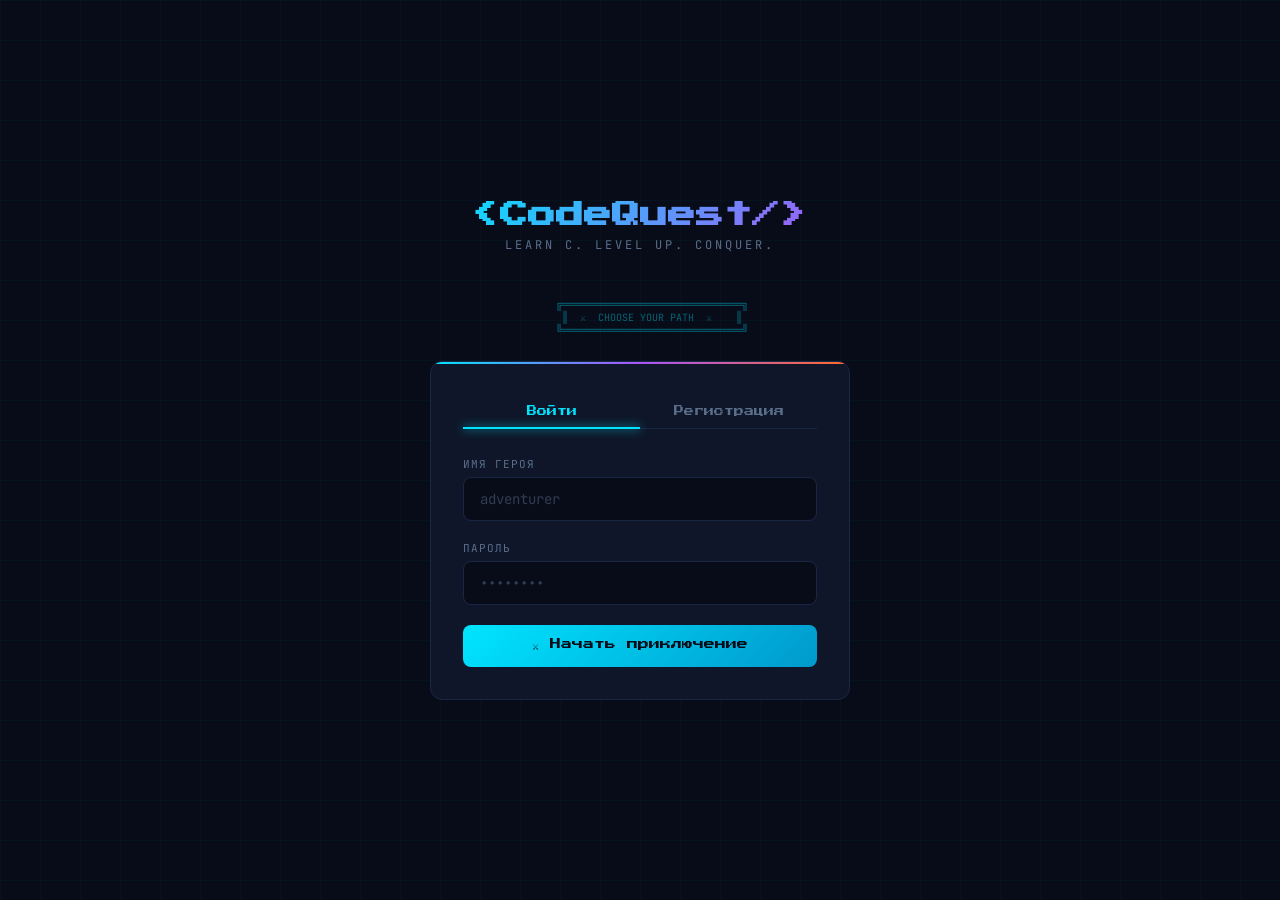
<file: src/main/resources/static/index.html>
<!DOCTYPE html>
<html lang="ru">
<head>
    <meta charset="UTF-8">
    <meta name="viewport" content="width=device-width, initial-scale=1.0">
    <title>CodeQuest — Войти в игру</title>
    <link rel="preconnect" href="https://fonts.googleapis.com">
    <link href="https://fonts.googleapis.com/css2?family=Press+Start+2P&family=JetBrains+Mono:wght@400;700&display=swap" rel="stylesheet">
    <style>
        *, *::before, *::after { margin: 0; padding: 0; box-sizing: border-box; }

        :root {
            --bg: #080c18;
            --surface: #0f1629;
            --border: #1a2744;
            --cyan: #00e5ff;
            --orange: #ff6b2b;
            --purple: #a855f7;
            --green: #22c55e;
            --text: #c8d6e5;
            --text-dim: #5a6e8a;
            --pixel: 'Press Start 2P', monospace;
            --mono: 'JetBrains Mono', monospace;
        }

        body {
            font-family: var(--mono);
            background: var(--bg);
            color: var(--text);
            min-height: 100vh;
            display: flex;
            align-items: center;
            justify-content: center;
            overflow: hidden;
        }

        body::before {
            content: '';
            position: fixed;
            inset: 0;
            background:
                linear-gradient(rgba(0,229,255,.03) 1px, transparent 1px),
                linear-gradient(90deg, rgba(0,229,255,.03) 1px, transparent 1px);
            background-size: 40px 40px;
            animation: gridScroll 20s linear infinite;
            pointer-events: none;
        }

        @keyframes gridScroll {
            to { transform: translate(40px, 40px); }
        }

        .particles {
            position: fixed;
            inset: 0;
            pointer-events: none;
            overflow: hidden;
        }
        .particles span {
            position: absolute;
            width: 2px; height: 2px;
            background: var(--cyan);
            border-radius: 50%;
            animation: float linear infinite;
            opacity: 0;
        }
        @keyframes float {
            0%   { transform: translateY(100vh) scale(0); opacity: 0; }
            10%  { opacity: 1; }
            90%  { opacity: 1; }
            100% { transform: translateY(-10vh) scale(1); opacity: 0; }
        }

        .login-container {
            position: relative;
            z-index: 1;
            width: 420px;
            max-width: 95vw;
        }

        .logo {
            text-align: center;
            margin-bottom: 32px;
        }
        .logo h1 {
            font-family: var(--pixel);
            font-size: 28px;
            background: linear-gradient(135deg, var(--cyan), var(--purple));
            -webkit-background-clip: text;
            -webkit-text-fill-color: transparent;
            text-shadow: none;
            margin-bottom: 8px;
        }
        .logo .subtitle {
            font-size: 12px;
            color: var(--text-dim);
            letter-spacing: 3px;
            text-transform: uppercase;
        }

        .ascii-art {
            text-align: center;
            font-size: 10px;
            line-height: 1.3;
            color: var(--cyan);
            opacity: 0.4;
            margin-bottom: 24px;
            white-space: pre;
        }

        .card {
            background: var(--surface);
            border: 1px solid var(--border);
            border-radius: 12px;
            padding: 32px;
            position: relative;
            overflow: hidden;
        }
        .card::before {
            content: '';
            position: absolute;
            top: 0; left: 0; right: 0;
            height: 2px;
            background: linear-gradient(90deg, var(--cyan), var(--purple), var(--orange));
        }

        .tabs {
            display: flex;
            gap: 0;
            margin-bottom: 28px;
            border-bottom: 1px solid var(--border);
        }
        .tab-btn {
            flex: 1;
            padding: 12px;
            background: none;
            border: none;
            color: var(--text-dim);
            font-family: var(--pixel);
            font-size: 10px;
            cursor: pointer;
            transition: all 0.3s;
            position: relative;
        }
        .tab-btn.active {
            color: var(--cyan);
        }
        .tab-btn.active::after {
            content: '';
            position: absolute;
            bottom: -1px; left: 0; right: 0;
            height: 2px;
            background: var(--cyan);
            box-shadow: 0 0 10px var(--cyan);
        }
        .tab-btn:hover { color: var(--text); }

        .form-group {
            margin-bottom: 20px;
        }
        .form-group label {
            display: block;
            font-size: 11px;
            color: var(--text-dim);
            margin-bottom: 6px;
            text-transform: uppercase;
            letter-spacing: 1px;
        }
        .form-group input {
            width: 100%;
            padding: 12px 16px;
            background: var(--bg);
            border: 1px solid var(--border);
            border-radius: 8px;
            color: var(--text);
            font-family: var(--mono);
            font-size: 14px;
            outline: none;
            transition: border-color 0.3s, box-shadow 0.3s;
        }
        .form-group input:focus {
            border-color: var(--cyan);
            box-shadow: 0 0 0 3px rgba(0,229,255,.1);
        }
        .form-group input::placeholder {
            color: var(--text-dim);
            opacity: 0.5;
        }

        .btn {
            width: 100%;
            padding: 14px;
            border: none;
            border-radius: 8px;
            font-family: var(--pixel);
            font-size: 11px;
            cursor: pointer;
            transition: all 0.3s;
            position: relative;
            overflow: hidden;
        }
        .btn-primary {
            background: linear-gradient(135deg, var(--cyan), #0099cc);
            color: var(--bg);
        }
        .btn-primary:hover {
            transform: translateY(-2px);
            box-shadow: 0 6px 20px rgba(0,229,255,.3);
        }
        .btn-primary:active {
            transform: translateY(0);
        }

        .error-msg {
            background: rgba(239,68,68,.1);
            border: 1px solid rgba(239,68,68,.3);
            border-radius: 8px;
            padding: 10px 14px;
            font-size: 12px;
            color: #f87171;
            margin-bottom: 16px;
            display: none;
        }
        .error-msg.visible { display: block; }

        .tab-content { display: none; }
        .tab-content.active { display: block; }

        .role-grid {
            display: grid;
            grid-template-columns: 1fr 1fr;
            gap: 8px;
        }
        .role-pick {
            padding: 14px 10px;
            background: var(--bg);
            border: 1px solid var(--border);
            border-radius: 8px;
            color: var(--text-dim);
            font-family: var(--mono);
            font-size: 12px;
            cursor: pointer;
            transition: all 0.2s;
            text-align: center;
            line-height: 1.4;
        }
        .role-pick:hover { border-color: var(--text-dim); color: var(--text); }
        .role-pick.active {
            border-color: var(--cyan);
            color: var(--cyan);
            background: rgba(0,229,255,.06);
            box-shadow: 0 0 0 3px rgba(0,229,255,.08);
        }
        .role-pick small { display: block; font-size: 10px; margin-top: 4px; opacity: 0.7; }

        .version-tag {
            text-align: center;
            margin-top: 20px;
            font-size: 10px;
            color: var(--text-dim);
            opacity: 0.4;
        }
    </style>
</head>
<body>
    <div class="particles" id="particles"></div>

    <div class="login-container">
        <div class="logo">
            <h1>&lt;CodeQuest/&gt;</h1>
            <div class="subtitle">learn C. level up. conquer.</div>
        </div>

        <div class="ascii-art">
    ╔══════════════════════════════╗
    ║  ⚔  CHOOSE YOUR PATH  ⚔    ║
    ╚══════════════════════════════╝</div>

        <div class="card">
            <div class="tabs">
                <button class="tab-btn active" data-tab="login">Войти</button>
                <button class="tab-btn" data-tab="register">Регистрация</button>
            </div>

            <div id="error" class="error-msg"></div>

            <div class="tab-content active" id="tab-login">
                <form id="loginForm">
                    <div class="form-group">
                        <label>Имя героя</label>
                        <input type="text" name="username" placeholder="adventurer" required autocomplete="username">
                    </div>
                    <div class="form-group">
                        <label>Пароль</label>
                        <input type="password" name="password" placeholder="••••••••" required autocomplete="current-password">
                    </div>
                    <button type="submit" class="btn btn-primary">⚔ Начать приключение</button>
                </form>
            </div>

            <div class="tab-content" id="tab-register">
                <form id="registerForm">
                    <div class="form-group">
                        <label>Имя героя</label>
                        <input type="text" name="username" placeholder="adventurer" required autocomplete="username">
                    </div>
                    <div class="form-group">
                        <label>Email</label>
                        <input type="email" name="email" placeholder="hero@quest.dev" autocomplete="email">
                    </div>
                    <div class="form-group">
                        <label>Пароль</label>
                        <input type="password" name="password" placeholder="••••••••" required autocomplete="new-password">
                    </div>
                    <div class="form-group">
                        <label>Роль</label>
                        <div class="role-grid" id="roleGrid">
                            <div class="role-pick active" data-role="STUDENT">
                                Ученик<small>учусь</small>
                            </div>
                            <div class="role-pick" data-role="TEACHER">
                                Учитель<small>преподаю</small>
                            </div>
                        </div>
                    </div>
                    <button type="submit" class="btn btn-primary">✦ Создать персонажа</button>
                </form>
            </div>
        </div>
    </div>

    <script>
        if (localStorage.getItem('cq_token')) {
            window.location.href = '/app.html';
        }

        const particlesEl = document.getElementById('particles');
        for (let i = 0; i < 30; i++) {
            const s = document.createElement('span');
            s.style.left = Math.random() * 100 + '%';
            s.style.animationDuration = (4 + Math.random() * 8) + 's';
            s.style.animationDelay = Math.random() * 6 + 's';
            s.style.width = s.style.height = (1 + Math.random() * 2) + 'px';
            particlesEl.appendChild(s);
        }

        document.querySelectorAll('.tab-btn').forEach(btn => {
            btn.addEventListener('click', () => {
                document.querySelectorAll('.tab-btn').forEach(b => b.classList.remove('active'));
                document.querySelectorAll('.tab-content').forEach(c => c.classList.remove('active'));
                btn.classList.add('active');
                document.getElementById('tab-' + btn.dataset.tab).classList.add('active');
                hideError();
            });
        });

        const errorEl = document.getElementById('error');
        function showError(msg) { errorEl.textContent = msg; errorEl.classList.add('visible'); }
        function hideError() { errorEl.classList.remove('visible'); }

        async function authRequest(endpoint, body) {
            hideError();
            try {
                const res = await fetch('/api/auth/' + endpoint, {
                    method: 'POST',
                    headers: { 'Content-Type': 'application/json' },
                    body: JSON.stringify(body)
                });
                const data = await res.json();
                if (!res.ok) throw new Error(data.error || 'Ошибка');
                localStorage.setItem('cq_token', data.token);
                localStorage.setItem('cq_user', data.username);
                localStorage.setItem('cq_role', data.role);
                window.location.href = '/app.html';
            } catch (e) {
                showError(e.message);
            }
        }

        document.getElementById('loginForm').addEventListener('submit', e => {
            e.preventDefault();
            const f = new FormData(e.target);
            authRequest('login', { username: f.get('username'), password: f.get('password') });
        });

        let selectedRole = 'STUDENT';
        document.querySelectorAll('#roleGrid .role-pick').forEach(el => {
            el.addEventListener('click', () => {
                document.querySelectorAll('#roleGrid .role-pick').forEach(x => x.classList.remove('active'));
                el.classList.add('active');
                selectedRole = el.dataset.role;
            });
        });

        document.getElementById('registerForm').addEventListener('submit', e => {
            e.preventDefault();
            const f = new FormData(e.target);
            authRequest('register', {
                username: f.get('username'),
                email: f.get('email'),
                password: f.get('password'),
                role: selectedRole
            });
        });
    </script>
</body>
</html>
</file>
